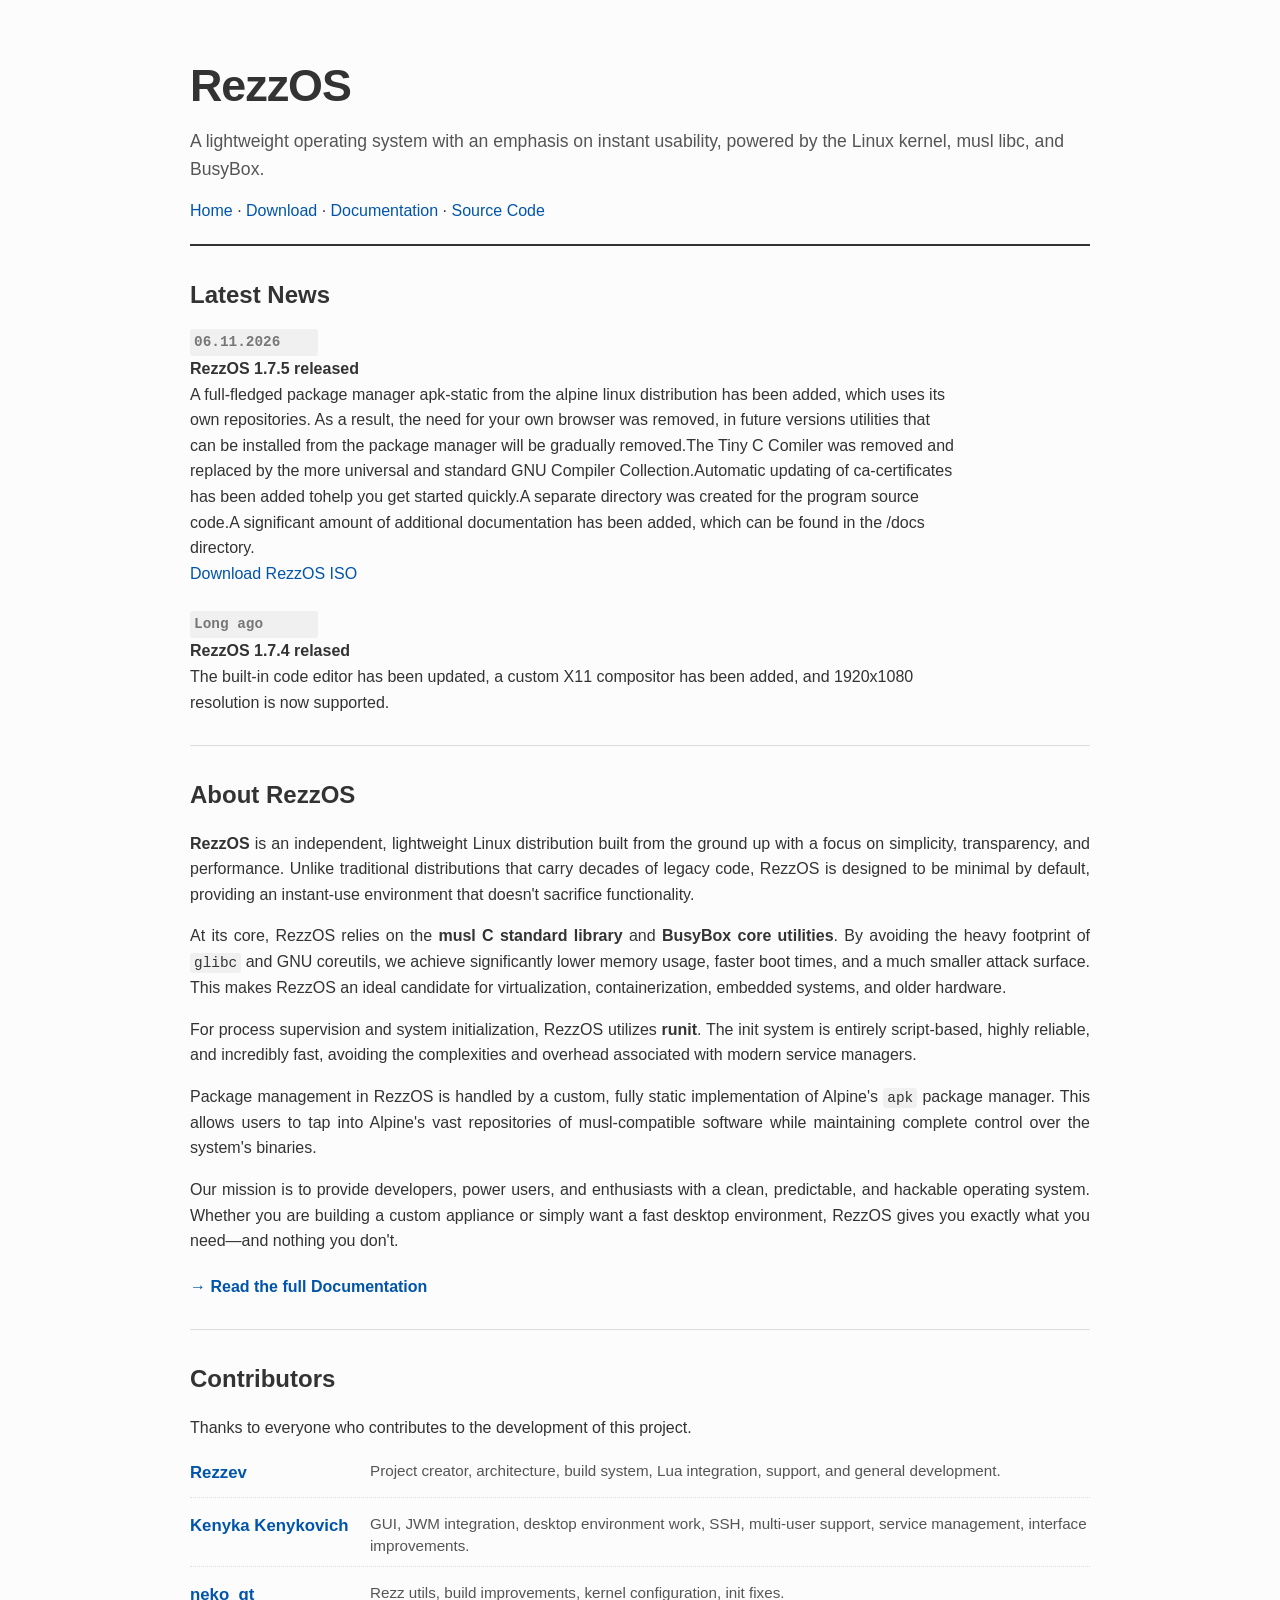
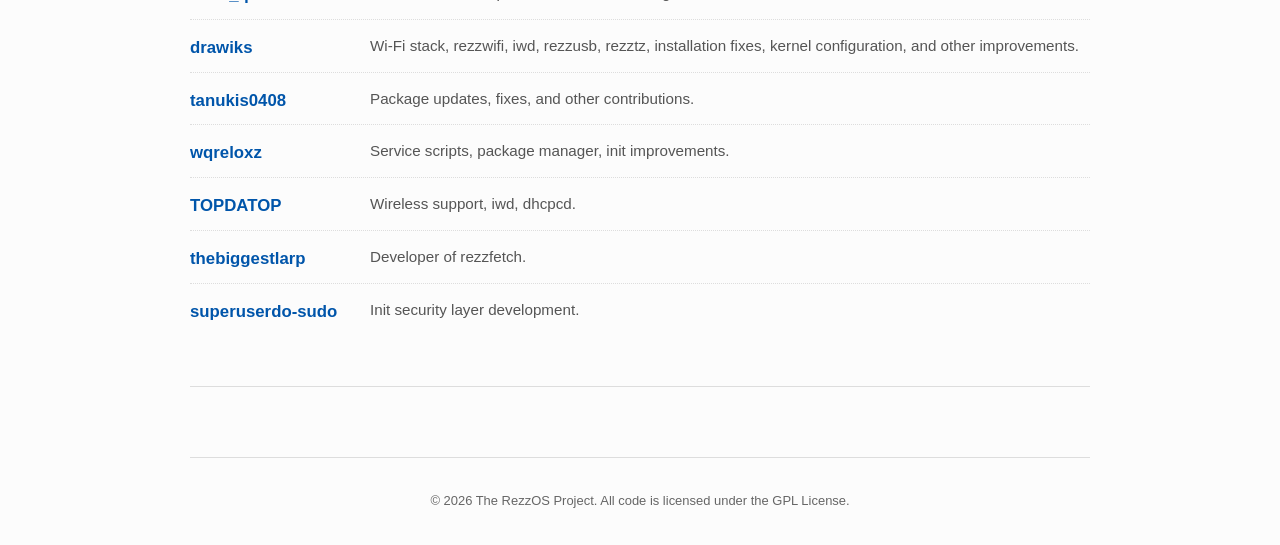
<file: index.html>
<!DOCTYPE html>
<html lang="en">
<head>
    <script data-goatcounter="https://rezzev.goatcounter.com/count"
        async src="//gc.zgo.at/count.js"></script>
    <meta charset="UTF-8">
    <meta name="viewport" content="width=device-width, initial-scale=1.0">
    <title>RezzOS - The Independent musl Linux</title>
    <link rel="stylesheet" href="style.css">
</head>
<body>

    <header>
        <h1>RezzOS</h1>
        <div class="subtitle">A lightweight operating system with an emphasis on instant usability, powered by the Linux kernel, musl libc, and BusyBox.</div>
        <nav style="margin-top: 15px;">
            <a href="index.html">Home</a> &middot;
            <a href="https://github.com/Rezzev/RezzOS/releases">Download</a> &middot;
            <a href="documentation.html">Documentation</a> &middot;
            <a href="https://github.com/Rezzev/RezzOS">Source Code</a>
        </nav>
    </header>

    <main>
        <h2 style="margin-bottom: 15px;">Latest News</h2>
        
        <div class="news-item">
            <div class="news-date mono">06.11.2026</div>
            <div class="news-text">
                <strong>RezzOS 1.7.5 released</strong><br>
                A full-fledged package manager apk-static from the alpine linux distribution has been added, which uses its own repositories. As a result, the need for your own browser was removed, in future versions utilities that can be installed from the package manager will be gradually removed.The Tiny C Comiler was removed and replaced by the more universal and standard GNU Compiler Collection.Automatic updating of ca-certificates has been added tohelp you get started quickly.A separate directory was created for the program source code.A significant amount of additional documentation has been added, which can be found in the /docs directory.
                <br><a href="https://github.com/Rezzev/RezzOS/releases/download/1.75/rezzos.iso">Download RezzOS ISO</a>
            </div>
        </div>

        <div class="news-item">
            <div class="news-date mono">Long ago</div>
            <div class="news-text">
                <strong>RezzOS 1.7.4 relased</strong><br>
                The built-in code editor has been updated, a custom X11 compositor has been added, and 1920x1080 resolution is now supported.
            </div>
        </div>

        <hr>

        <!-- Новый большой блок с описанием -->
        <h2 style="margin-bottom: 15px;">About RezzOS</h2>
        
        <p><strong>RezzOS</strong> is an independent, lightweight Linux distribution built from the ground up with a focus on simplicity, transparency, and performance. Unlike traditional distributions that carry decades of legacy code, RezzOS is designed to be minimal by default, providing an instant-use environment that doesn't sacrifice functionality.</p>
        
        <p>At its core, RezzOS relies on the <strong>musl C standard library</strong> and <strong>BusyBox core utilities</strong>. By avoiding the heavy footprint of <span class="mono">glibc</span> and GNU coreutils, we achieve significantly lower memory usage, faster boot times, and a much smaller attack surface. This makes RezzOS an ideal candidate for virtualization, containerization, embedded systems, and older hardware.</p>

        <p>For process supervision and system initialization, RezzOS utilizes <strong>runit</strong>. The init system is entirely script-based, highly reliable, and incredibly fast, avoiding the complexities and overhead associated with modern service managers.</p>

        <p>Package management in RezzOS is handled by a custom, fully static implementation of Alpine's <span class="mono">apk</span> package manager. This allows users to tap into Alpine's vast repositories of musl-compatible software while maintaining complete control over the system's binaries.</p>

        <p>Our mission is to provide developers, power users, and enthusiasts with a clean, predictable, and hackable operating system. Whether you are building a custom appliance or simply want a fast desktop environment, RezzOS gives you exactly what you need—and nothing you don't.</p>
        
        <div style="margin-top: 20px;">
            <a href="documentation.html" style="font-weight: bold;">&rarr; Read the full Documentation</a>
        </div>
                <hr>

        <h2 style="margin-bottom: 15px;">Contributors</h2>
        <p style="margin-bottom: 20px;">Thanks to everyone who contributes to the development of this project.</p>

        <div class="contributors-grid">
            
            <div class="contributor">
                <div class="contributor-name">
                    <strong><a href="https://github.com/Rezzev">Rezzev</a></strong>
                </div>
                <div class="contributor-role">
                    Project creator, architecture, build system, Lua integration, support, and general development.
                </div>
            </div>

            <div class="contributor">
                <div class="contributor-name">
                    <strong><a href="https://github.com/keeniGithub">Kenyka Kenykovich</a></strong>
                </div>
                <div class="contributor-role">
                    GUI, JWM integration, desktop environment work, SSH, multi-user support, service management, interface improvements.
                </div>
            </div>

            <div class="contributor">
                <div class="contributor-name">
                    <strong><a href="https://github.com/neko-qt">neko_qt</a></strong>
                </div>
                <div class="contributor-role">
                    Rezz utils, build improvements, kernel configuration, init fixes.
                </div>
            </div>

            <div class="contributor">
                <div class="contributor-name">
                    <strong><a href="https://github.com/drawiks">drawiks</a></strong>
                </div>
                <div class="contributor-role">
                    Wi-Fi stack, rezzwifi, iwd, rezzusb, rezztz, installation fixes, kernel configuration, and other improvements.
                </div>
            </div>

            <div class="contributor">
                <div class="contributor-name">
                    <strong><a href="https://github.com/tanukis0408">tanukis0408</a></strong>
                </div>
                <div class="contributor-role">
                    Package updates, fixes, and other contributions.
                </div>
            </div>

            <div class="contributor">
                <div class="contributor-name">
                    <strong><a href="https://github.com/wqreloxz">wqreloxz</a></strong>
                </div>
                <div class="contributor-role">
                    Service scripts, package manager, init improvements.
                </div>
            </div>

            <div class="contributor">
                <div class="contributor-name">
                    <strong><a href="https://github.com/topdatop01">TOPDATOP</a></strong>
                </div>
                <div class="contributor-role">
                    Wireless support, iwd, dhcpcd.
                </div>
            </div>

            <div class="contributor">
                <div class="contributor-name">
                    <strong><a href="https://github.com/thebiggestlarp">thebiggestlarp</a></strong>
                </div>
                <div class="contributor-role">
                    Developer of rezzfetch.
                </div>
            </div>

            <div class="contributor">
                <div class="contributor-name">
                    <strong><a href="https://github.com/superuserdo-sudo">superuserdo-sudo</a></strong>
                </div>
                <div class="contributor-role">
                    Init security layer development.
                </div>
            </div>

        </div>

    </main>

    <footer>
    </main>

    <footer>
        <p>&copy; 2026 The RezzOS Project. All code is licensed under the GPL License.</p>
    </footer>

</body>
</html>
</file>
<file: style.css>
/* Обновленный style.css */

body {
    font-family: -apple-system, BlinkMacSystemFont, "Segoe UI", Roboto, Helvetica, Arial, sans-serif;
    background-color: #fcfcfc;
    color: #333;
    line-height: 1.6;
    font-size: 16px;
    max-width: 900px;
    margin: 0 auto;
    padding: 20px;
}

a { 
    color: #0055aa; /* Более благородный синий цвет */
    text-decoration: none; 
}
a:hover { 
    text-decoration: underline; 
}

header {
    border-bottom: 2px solid #333; /* Более строгая линия */
    padding-bottom: 20px;
    margin-bottom: 30px;
}

h1 { 
    font-size: 2.8em; 
    font-weight: 600; 
    letter-spacing: -1px; 
    margin-bottom: 5px;
}

.subtitle { 
    color: #555; 
    font-size: 1.1em; 
    margin-bottom: 15px;
}

.mono { 
    font-family: "Courier New", Courier, monospace; 
    font-size: 0.9em;
    background-color: #f0f0f0;
    padding: 2px 4px;
    border-radius: 3px;
}

.news-item { 
    margin-bottom: 25px; 
}

.news-date { 
    color: #777; 
    font-weight: bold; 
    display: inline-block; 
    width: 120px; 
    vertical-align: top; 
}

.news-text { 
    display: inline-block; 
    width: calc(100% - 130px); 
}

hr { 
    border: 0; 
    border-top: 1px solid #ddd; 
    margin: 30px 0; 
}

/* Стили для абзацев в блоке About */
main p {
    margin-bottom: 15px;
    text-align: justify; /* Выравнивание по ширине для официального вида */
}

footer { 
    margin-top: 50px; 
    font-size: 0.9em; 
    color: #666; 
    border-top: 1px solid #ddd; 
    padding-top: 20px; 
    text-align: center; 
}

/* --- Стили для блока контрибьюторов --- */
.contributors-grid {
    display: flex;
    flex-direction: column;
    gap: 15px; /* Расстояние между контрибьюторами */
    margin-bottom: 30px;
}

.contributor {
    display: flex;
    flex-direction: row;
    align-items: flex-start;
    border-bottom: 1px dotted #ddd; /* Легкая линия-разделитель */
    padding-bottom: 10px;
}

.contributor:last-child {
    border-bottom: none;
}

.contributor-name {
    flex: 0 0 180px; /* Фиксированная ширина для имен */
    font-size: 1.05em;
}

.contributor-role {
    flex: 1;
    color: #555;
    font-size: 0.95em;
    line-height: 1.4;
}

/* На мобильных устройствах имя и роль будут идти друг под другом */
@media (max-width: 600px) {
    .contributor {
        flex-direction: column;
    }
    .contributor-name {
        margin-bottom: 5px;
    }
}
</file>
